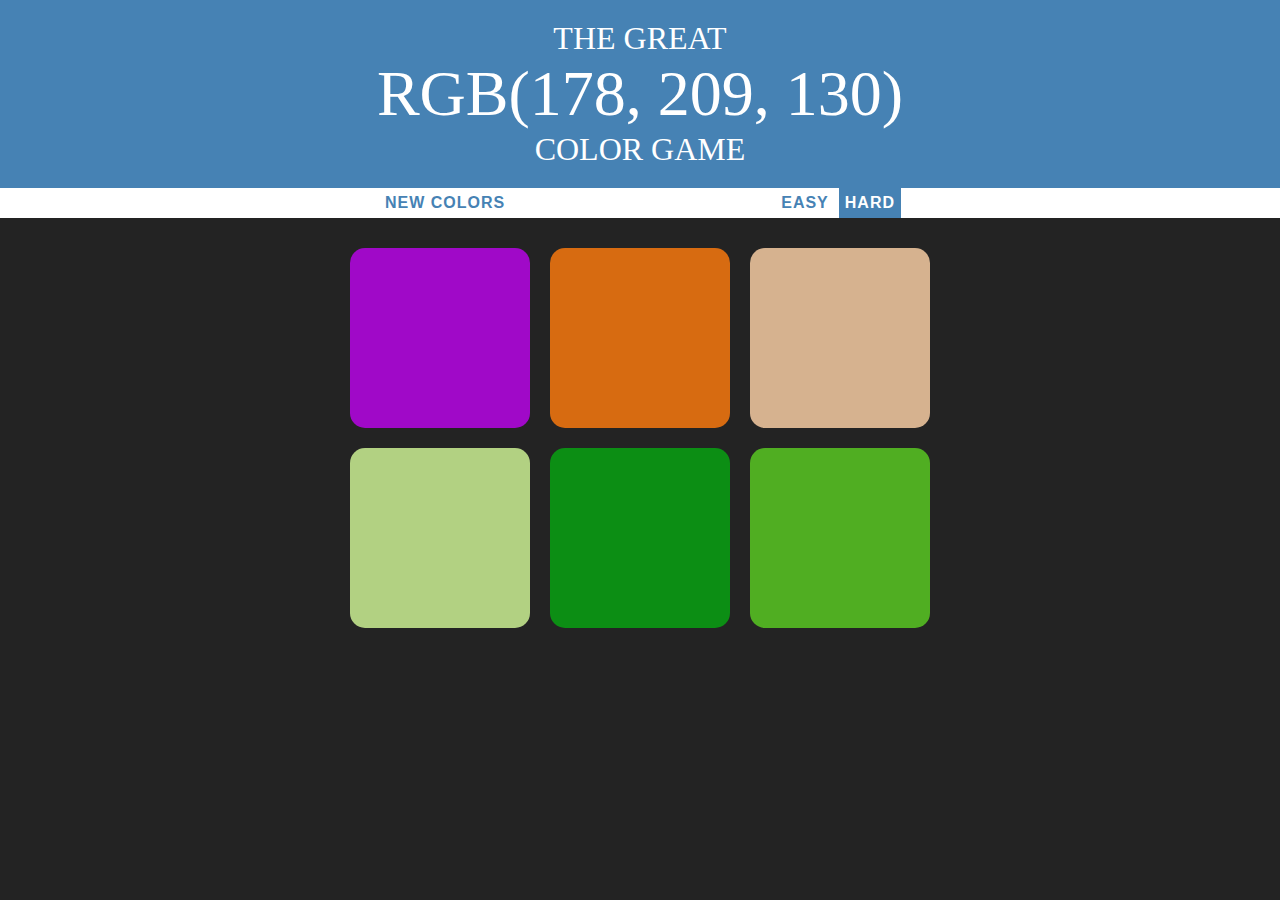
<file: index.html>
<html>
    <head>
        <title>Color Game</title>
        <link rel="stylesheet" type="text/css" href="colorGame.css">
    </head>
    <body>
        <h1>
            The Great
            <br>
            <span id="colorDisplay">RGB</span>
            <br>
            Color Game
        </h1>

        <div id="navigation-bar">
            <button id="reset">New Colors</button>
            <span id="message"></span>
            <button class="mode">Easy</button>
            <button class="mode selected">Hard</button>
        </div>

        <div id="container">
            <div class="square"></div>
            <div class="square"></div>
            <div class="square"></div>
            <div class="square"></div>
            <div class="square"></div>
            <div class="square"></div>
        </div>
        <script type="text/javascript" src="colorGame.js"></script>
    </body>
</html>
</file>
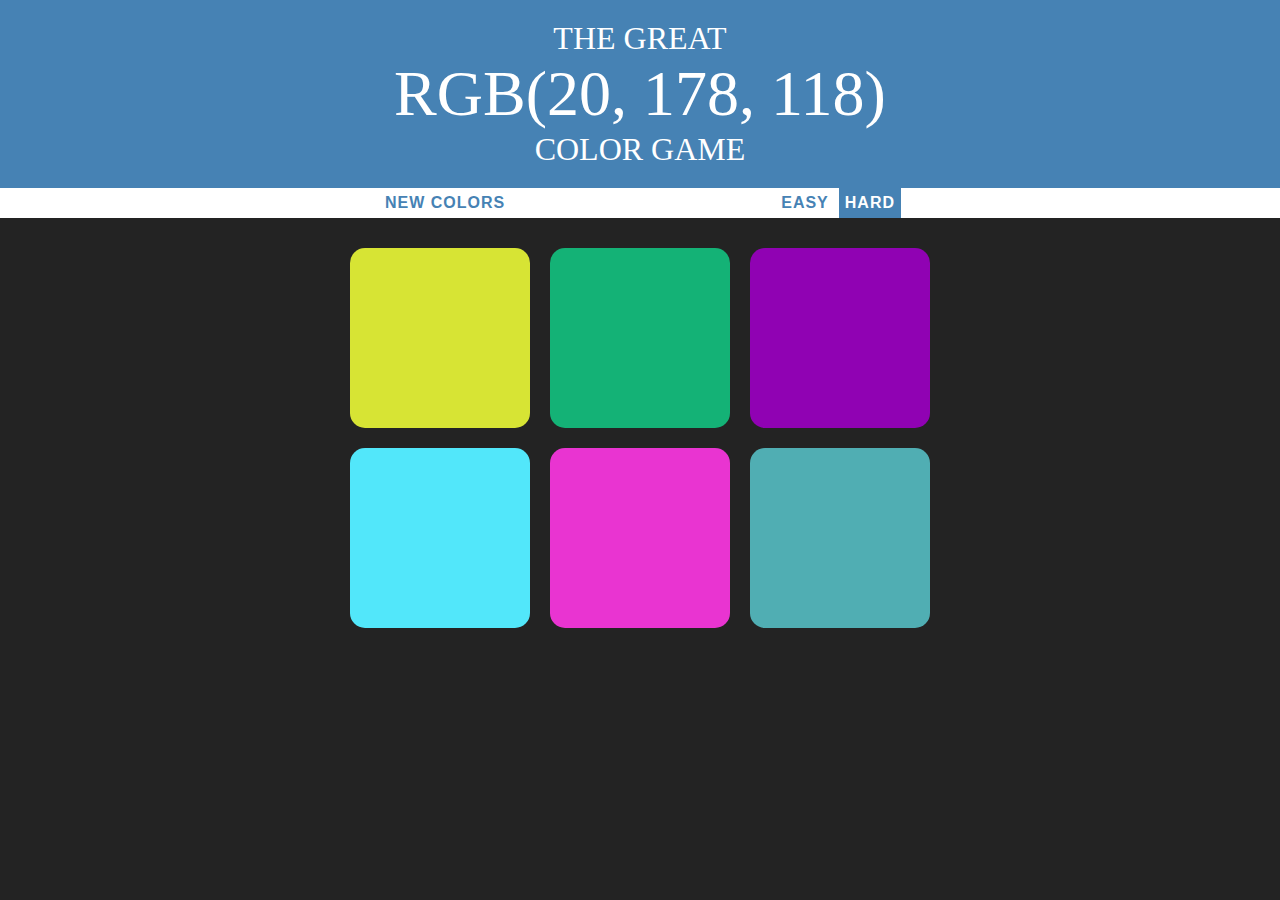
<file: colorGame.html>
<html>
    <head>
        <title>Color Game</title>
        <link rel="stylesheet" type="text/css" href="colorGame.css">
    </head>
    <body>
        <h1>
            The Great
            <br>
            <span id="colorDisplay">RGB</span>
            <br>
            Color Game
        </h1>

        <div id="navigation-bar">
            <button id="reset">New Colors</button>
            <span id="message"></span>
            <button class="mode">Easy</button>
            <button class="mode selected">Hard</button>
        </div>

        <div id="container">
            <div class="square"></div>
            <div class="square"></div>
            <div class="square"></div>
            <div class="square"></div>
            <div class="square"></div>
            <div class="square"></div>
        </div>
        <script type="text/javascript" src="colorGame.js"></script>
    </body>
</html>
</file>
<file: colorGame.css>
body {
    background-color: #232323;
    margin: 0;
    font-family: "Montserrat","Avenir";
}

h1 {
    color: white;
    text-align: center;
    background-color: steelblue;
    margin: 0;
    font-weight: normal;
    text-transform: uppercase;
    padding: 20px 0;
}

.square {
    width: 30%;
    background-color: purple;
    padding-bottom: 30%;
    float: left;
    margin: 1.66%;
    border-radius: 15px;
    transition: background 0.6s;
    -webkit-transition: background 0.6s;
}

#container {
    max-width: 600px;
    margin: 20px auto;
}

#navigation-bar {
    background-color: white;
    height: 30px;
    text-align: center;
    color: black;
}

.selected {
    color: white;
    background-color: steelblue;
}

#colorDisplay {
    font-size: 200%;
}

button {
    border: none;
    background: none;
    text-transform: uppercase;
    height: 100%;
    font-weight: 700;
    color: steelblue;
    letter-spacing: 1px;
    font-size: inherit;
    transition: all 0.3s;
    transition: all 0.3s;
    -webkit-transition: all 0.3s;
    outline: none;
}


button:hover {
    color: white;
    background-color: steelblue;
}

#message {
    display: inline-block;
    width: 20%;
}
</file>
